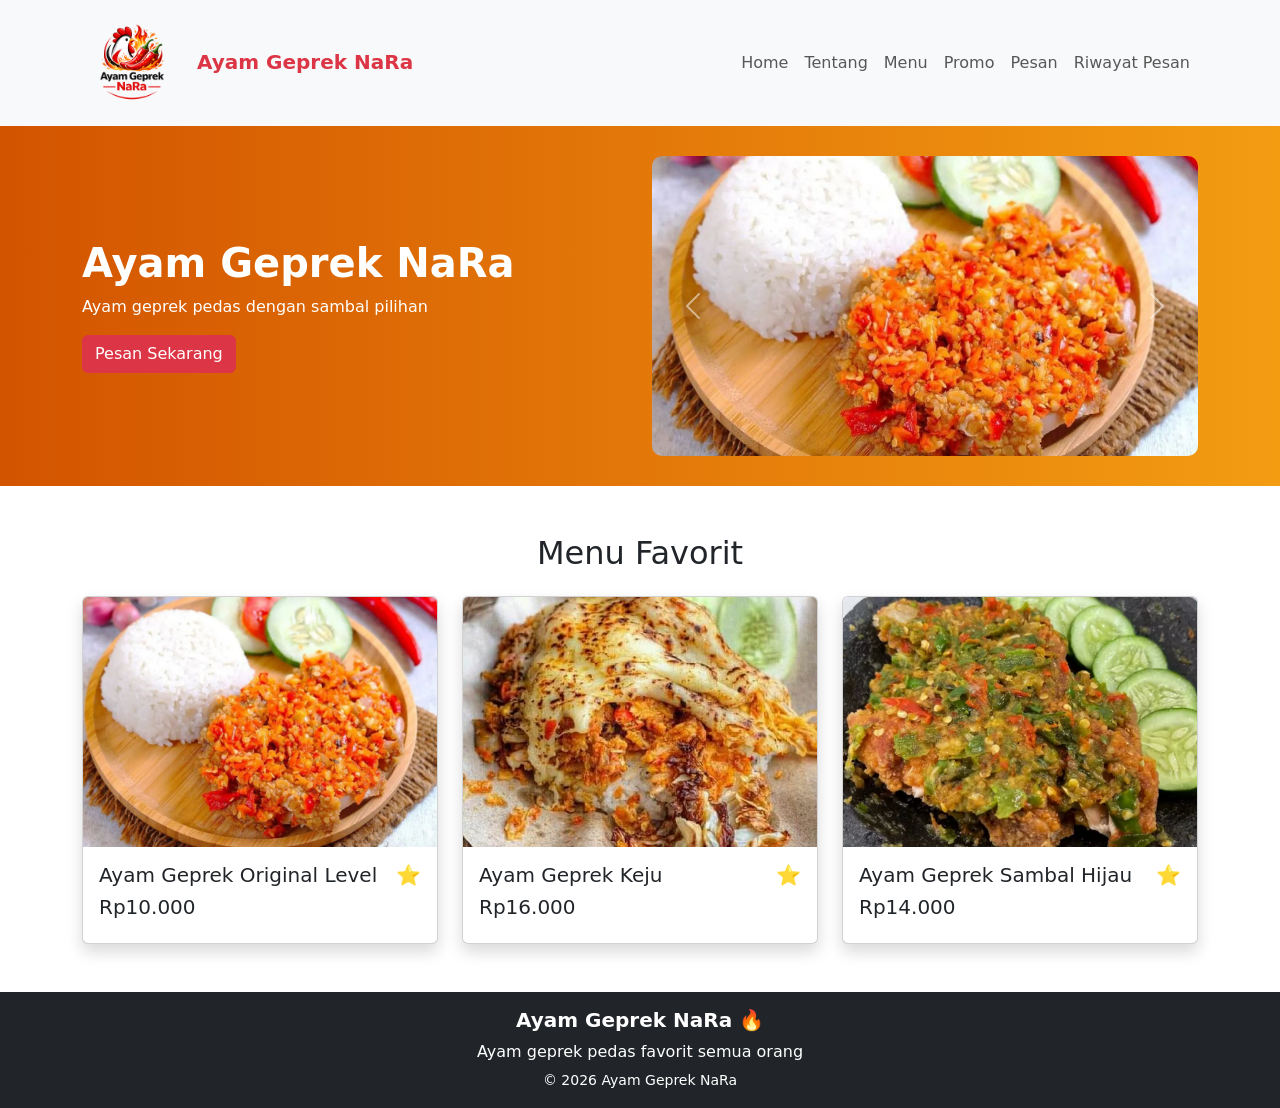
<file: Pemesanan-AyamGeprek-NaRa/index.html>
<!DOCTYPE html>
<html lang="id">

<head>
    <meta charset="UTF-8">
    <meta name="viewport" content="width=device-width, initial-scale=1.0">

    <title>Ayam Geprek NaRa</title>

    <!-- ================= BOOTSTRAP ================= -->
    <link href="https://cdn.jsdelivr.net/npm/bootstrap@5.3.0/dist/css/bootstrap.min.css" rel="stylesheet">

    <!-- ================= CSS ================= -->
    <link rel="stylesheet" href="style.css">

</head>

<body>


    <!-- ================= NAVBAR ================= -->
    <nav class="navbar navbar-expand-lg navbar-light bg-light">
        <div class="container">

            <a class="navbar-brand fw-bold text-danger">

                <img src="image/Logo.png" width="100" class="me-2">
                Ayam Geprek NaRa
            </a>


            <button class="navbar-toggler" data-bs-toggle="collapse" data-bs-target="#menu">
                <span class="navbar-toggler-icon"></span>
            </button>

            <div class="collapse navbar-collapse" id="menu">

                <ul class="navbar-nav ms-auto">

                    <li class="nav-item">
                        <a class="nav-link" href="index.html">Home</a>
                    </li>

                    <li class="nav-item">
                        <a class="nav-link" href="tentang.html">Tentang</a>
                    </li>

                    <li class="nav-item">
                        <a class="nav-link" href="menu.html">Menu</a>
                    </li>

                    <li class="nav-item">
                        <a class="nav-link" href="promo.html">Promo</a>
                    </li>

                    <li class="nav-item">
                        <a class="nav-link" href="pesan.html">Pesan</a>
                    </li>

                    <li class="nav-item">
                        <a class="nav-link" href="riwayatpesan.html">Riwayat Pesan</a>
                    </li>

                </ul>

            </div>

        </div>
    </nav>



    <!-- ================= HERO ================= -->
    <section class="hero">

        <div class="container">

            <div class="row align-items-center">


                <!-- ================= LEFT TEXT ================= -->
                <div class="col-md-6 text-white">

                    <h1 class="fw-bold">Ayam Geprek NaRa</h1>

                    <p>
                        Ayam geprek pedas dengan sambal pilihan
                    </p>

                    <a href="pesan.html" class="btn btn-danger">
                        Pesan Sekarang
                    </a>

                </div>



                <!-- ================= RIGHT SLIDER ================= -->
                <div class="col-md-6">

                    <div id="slider" class="carousel slide" data-bs-ride="carousel">

                        <div class="carousel-inner rounded">

                            <!-- SLIDE 1 -->
                            <div class="carousel-item active">
                                <img src="image/Geprek original.jpg" class="d-block w-100 hero-img">
                            </div>

                            <!-- SLIDE 2 -->
                            <div class="carousel-item">
                                <img src="image/Ayam Gepek Keju.jpeg" class="d-block w-100 hero-img">
                            </div>

                            <!-- SLIDE 3 -->
                            <div class="carousel-item">
                                <img src="image/Ayam geprek sambal hijau.png" class="d-block w-100 hero-img">
                            </div>

                            <!-- SLIDE 4 -->
                            <div class="carousel-item">
                                <img src="image/Ayam geprek sambal matah.webp" class="d-block w-100 hero-img">
                            </div>

                        </div>


                        <!-- ================= BUTTON PREV ================= -->
                        <button class="carousel-control-prev" type="button" data-bs-target="#slider"
                            data-bs-slide="prev">
                            <span class="carousel-control-prev-icon"></span>
                        </button>


                        <!-- ================= BUTTON NEXT ================= -->
                        <button class="carousel-control-next" type="button" data-bs-target="#slider"
                            data-bs-slide="next">
                            <span class="carousel-control-next-icon"></span>
                        </button>


                    </div>

                </div>

    </section>

    <!-- ================= MENU FAVORIT ================= -->
    <div class="container mt-5">

        <h2 class="text-center">Menu Favorit</h2>

        <div class="row mt-4">


            <!-- CARD 1 -->
            <div class="col-md-4">

                <div class="card shadow">

                    <img src="image/Geprek original.jpg" class="card-img-top">

                    <div class="card-body">
                        <h5 class="d-flex justify-content-between align-items-center">
                            <span>Ayam Geprek Original Level</span>
                            <span class="text-warning">⭐</span>
                        </h5>
                        <h5>Rp10.000</h5>
                    </div>

                </div>

            </div>



            <!-- CARD 2 -->
            <div class="col-md-4">

                <div class="card shadow">

                    <img src="image/Ayam Gepek Keju.jpeg" class="card-img-top">

                    <div class="card-body">
                        <h5 class="d-flex justify-content-between align-items-center">
                            <span>Ayam Geprek Keju</span>
                            <span class="text-warning">⭐</span>
                        </h5>
                        <h5>Rp16.000</h5>
                    </div>

                </div>

            </div>



            <!-- CARD 3 -->
            <div class="col-md-4">

                <div class="card shadow">

                    <img src="image/Ayam geprek sambal hijau.png" class="card-img-top">

                    <div class="card-body">
                        <h5 class="d-flex justify-content-between align-items-center">
                            <span>Ayam Geprek Sambal Hijau</span>
                            <span class="text-warning">⭐</span>
                        </h5>
                        <h5>Rp14.000</h5>
                    </div>

                </div>

            </div>


        </div>

    </div>



    <!--Footer-->
    <footer class="bg-dark text-white text-center p-3 mt-5">
        <h5 class="fw-bold">Ayam Geprek NaRa 🔥</h5>
        <p class="mb-1">Ayam geprek pedas favorit semua orang</p>
        <small>© 2026 Ayam Geprek NaRa</small>
    </footer>



    <!-- ================= SCRIPT ================= -->
    <script src="https://cdn.jsdelivr.net/npm/bootstrap@5.3.0/dist/js/bootstrap.bundle.min.js"></script>

</body>

</html>
</file>
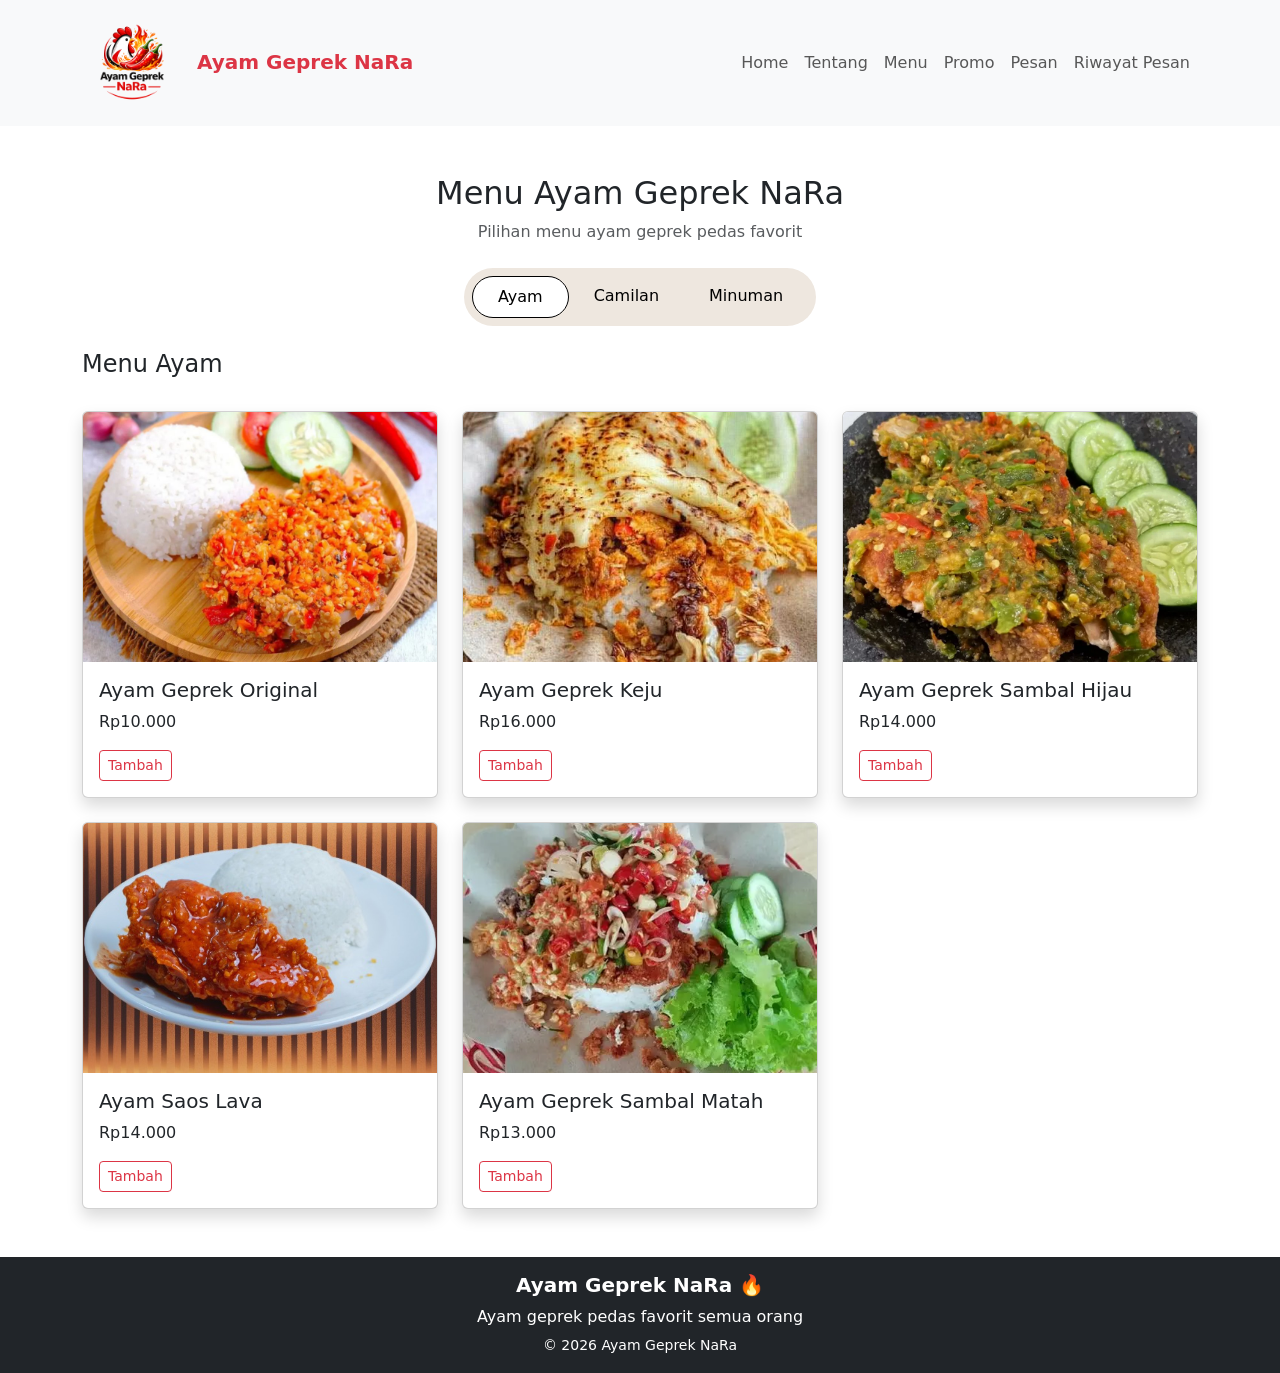
<file: Pemesanan-AyamGeprek-NaRa/menu.html>
<!DOCTYPE html>
<html lang="id">

<head>
    <meta charset="UTF-8">
    <meta name="viewport" content="width=device-width, initial-scale=1.0">

    <title>Menu - Ayam Geprek NaRa</title>

    <link href="https://cdn.jsdelivr.net/npm/bootstrap@5.3.0/dist/css/bootstrap.min.css" rel="stylesheet">
    <link rel="stylesheet" href="style.css">
    <link rel="stylesheet" href="https://cdn.jsdelivr.net/npm/bootstrap-icons@1.10.5/font/bootstrap-icons.css">

</head>

<body>

    <!-- ================= NAVBAR ================= -->
    <nav class="navbar navbar-expand-lg navbar-light bg-light">
        <div class="container">

            <a class="navbar-brand fw-bold text-danger">

                <img src="image/Logo.png" width="100" class="me-2">
                Ayam Geprek NaRa
            </a>


            <button class="navbar-toggler" data-bs-toggle="collapse" data-bs-target="#menu">
                <span class="navbar-toggler-icon"></span>
            </button>

            <div class="collapse navbar-collapse" id="menu">

                <ul class="navbar-nav ms-auto">

                    <li class="nav-item">
                        <a class="nav-link" href="index.html">Home</a>
                    </li>

                    <li class="nav-item">
                        <a class="nav-link" href="tentang.html">Tentang</a>
                    </li>

                    <li class="nav-item">
                        <a class="nav-link" href="menu.html">Menu</a>
                    </li>

                    <li class="nav-item">
                        <a class="nav-link" href="promo.html">Promo</a>
                    </li>

                    <li class="nav-item">
                        <a class="nav-link" href="pesan.html">Pesan</a>
                    </li>

                    <li class="nav-item">
                        <a class="nav-link" href="riwayatpesan.html">Riwayat Pesan</a>
                    </li>

                </ul>

            </div>

        </div>
    </nav>


    <!-- JUDUL -->
    <div class="container mt-5 text-center">

        <h2>Menu Ayam Geprek NaRa</h2>
        <p class="text-muted">Pilihan menu ayam geprek pedas favorit</p>

    </div>


    <!-- KATEGORI MENU -->
    <div class="container mt-4 text-center">

        <ul class="nav kategori-menu justify-content-center" role="tablist">

            <li class="nav-item">
                <a class="nav-link active" data-bs-toggle="tab" href="#ayam">
                    Ayam
                </a>
            </li>

            <li class="nav-item">
                <a class="nav-link" data-bs-toggle="tab" href="#camilan">
                    Camilan
                </a>
            </li>

            <li class="nav-item">
                <a class="nav-link" data-bs-toggle="tab" href="#minuman">
                    Minuman
                </a>
            </li>

        </ul>

    </div>


    <div class="tab-content mt-4">

        <!-- TAB AYAM -->
        <div class="tab-pane fade show active" id="ayam">

            <!-- MENU -->
            <div class="container">
                <div class="row g-4">
                    <h4>Menu Ayam</h4>


                    <!-- MENU 1 -->
                    <div class="col-md-4">
                        <div class="card shadow h-100">

                            <img src="image/Geprek original.jpg" class="card-img-top">

                            <div class="card-body">

                                <h5>Ayam Geprek Original</h5>
                                <p>Rp10.000</p>

                                <div class="qty-control">

                                    <button class="btn btn-outline-danger btn-sm"
                                        onclick="tambahQty(this,'Ayam Geprek Original',10000)">
                                        Tambah
                                    </button>

                                    <div class="qty-box d-none">

                                        <button onclick="kurangQty(this,'Ayam Geprek Original',10000)">-</button>

                                        <span class="qty">0</span>

                                        <button onclick="tambahQty(this,'Ayam Geprek Original',10000)">+</button>

                                    </div>

                                </div>

                            </div>
                        </div>
                    </div>



                    <!-- MENU 2 -->
                    <div class="col-md-4">
                        <div class="card shadow h-100">

                            <img src="image/Ayam Gepek Keju.jpeg" class="card-img-top">

                            <div class="card-body">

                                <h5>Ayam Geprek Keju</h5>
                                <p>Rp16.000</p>

                                <div class="qty-control">

                                    <button class="btn btn-outline-danger btn-sm"
                                        onclick="tambahQty(this,'Ayam Geprek Keju',16000)">
                                        Tambah
                                    </button>

                                    <div class="qty-box d-none">

                                        <button onclick="kurangQty(this,'Ayam Geprek Keju',16000)">-</button>

                                        <span class="qty">0</span>

                                        <button onclick="tambahQty(this,'Ayam Geprek Keju',16000)">+</button>

                                    </div>

                                </div>

                            </div>
                        </div>
                    </div>



                    <!-- MENU 3 -->
                    <div class="col-md-4">
                        <div class="card shadow h-100">

                            <img src="image/Ayam geprek sambal hijau.png" class="card-img-top">

                            <div class="card-body">

                                <h5>Ayam Geprek Sambal Hijau</h5>
                                <p>Rp14.000</p>

                                <div class="qty-control">

                                    <button class="btn btn-outline-danger btn-sm"
                                        onclick="tambahQty(this,'Ayam Geprek Sambal Hijau',14000)">
                                        Tambah
                                    </button>

                                    <div class="qty-box d-none">

                                        <button onclick="kurangQty(this,'Ayam Geprek Sambal Hijau',14000)">-</button>

                                        <span class="qty">0</span>

                                        <button onclick="tambahQty(this,'Ayam Geprek Sambal Hijau',14000)">+</button>

                                    </div>

                                </div>

                            </div>
                        </div>
                    </div>

                    <!-- MENU 4 -->
                    <div class="col-md-4">
                        <div class="card shadow h-100">

                            <img src="image/Ayam saos lava.png" class="card-img-top">

                            <div class="card-body">

                                <h5>Ayam Saos Lava</h5>
                                <p>Rp14.000</p>

                                <div class="qty-control">

                                    <button class="btn btn-outline-danger btn-sm"
                                        onclick="tambahQty(this,'Ayam Saos Lava',14000)">
                                        Tambah
                                    </button>

                                    <div class="qty-box d-none">

                                        <button onclick="kurangQty(this,'Ayam Saos Lava',14000)">-</button>

                                        <span class="qty">0</span>

                                        <button onclick="tambahQty(this,'Ayam Saos Lava',14000)">+</button>

                                    </div>

                                </div>

                            </div>
                        </div>
                    </div>

                    <!-- MENU 5 -->
                    <div class="col-md-4">
                        <div class="card shadow h-100">

                            <img src="image/Ayam geprek sambal matah.webp" class="card-img-top">

                            <div class="card-body">

                                <h5>Ayam Geprek Sambal Matah</h5>
                                <p>Rp13.000</p>

                                <div class="qty-control">

                                    <button class="btn btn-outline-danger btn-sm"
                                        onclick="tambahQty(this,'Ayam Geprek Sambal Matah',13000)">
                                        Tambah
                                    </button>

                                    <div class="qty-box d-none">

                                        <button onclick="kurangQty(this,'Ayam Geprek Sambal Matah',13000)">-</button>

                                        <span class="qty">0</span>

                                        <button onclick="tambahQty(this,'Ayam Geprek Sambal Matah',13000)">+</button>

                                    </div>

                                </div>

                            </div>
                        </div>
                    </div>


                </div>
            </div>
        </div>


        <!-- CAMILAN -->
        <div class="tab-pane fade" id="camilan">

            <div class="container">
                <div class="row g-4">

                    <h4>Menu Camilan</h4>

                    <!-- CAMILAN 1 -->
                    <div class="col-md-4">
                        <div class="card shadow h-100">

                            <img src="image/Kentang Goreng.jpg" class="card-img-top">

                            <div class="card-body">

                                <h5>Kentang Goreng</h5>
                                <p>Rp8.000</p>

                                <div class="qty-control">

                                    <button class="btn btn-outline-danger btn-sm"
                                        onclick="tambahQty(this,'Kentang Goreng',8000)">
                                        Tambah
                                    </button>

                                    <div class="qty-box d-none">

                                        <button onclick="kurangQty(this,'Kentang Goreng',8000)">-</button>

                                        <span class="qty">0</span>

                                        <button onclick="tambahQty(this,'Kentang Goreng',8000)">+</button>

                                    </div>

                                </div>

                            </div>
                        </div>
                    </div>


                    <!-- CAMILAN 2 -->
                    <div class="col-md-4">
                        <div class="card shadow h-100">

                            <img src="image/Nugget.jpg" class="card-img-top">

                            <div class="card-body">

                                <h5>Nugget</h5>
                                <p>Rp7.000</p>

                                <div class="qty-control">

                                    <button class="btn btn-outline-danger btn-sm"
                                        onclick="tambahQty(this,'Nugget',7000)">
                                        Tambah
                                    </button>

                                    <div class="qty-box d-none">

                                        <button onclick="kurangQty(this,'Nugget',7000)">-</button>

                                        <span class="qty">0</span>

                                        <button onclick="tambahQty(this,'Nugget',7000)">+</button>

                                    </div>

                                </div>

                            </div>
                        </div>
                    </div>

                    <!-- CAMILAN 3 -->
                    <div class="col-md-4">
                        <div class="card shadow h-100">

                            <img src="image/Tahu Krispi.webp" class="card-img-top">

                            <div class="card-body">

                                <h5>Tahu Krispi</h5>
                                <p>Rp7.000</p>

                                <div class="qty-control">

                                    <button class="btn btn-outline-danger btn-sm"
                                        onclick="tambahQty(this,'Tahu Krispi',7000)">
                                        Tambah
                                    </button>

                                    <div class="qty-box d-none">

                                        <button onclick="kurangQty(this,'Tahu Krispi',7000)">-</button>

                                        <span class="qty">0</span>

                                        <button onclick="tambahQty(this,'Tahu Krispi',7000)">+</button>

                                    </div>

                                </div>

                            </div>
                        </div>
                    </div>

                    <!-- CAMILAN 4 -->
                    <div class="col-md-4">
                        <div class="card shadow h-100">

                            <img src="image/Jamur Krispi.jfif" class="card-img-top">

                            <div class="card-body">

                                <h5>Jamur Krispi</h5>
                                <p>Rp7.000</p>

                                <div class="qty-control">

                                    <button class="btn btn-outline-danger btn-sm"
                                        onclick="tambahQty(this,'Jamur Krispi',7000)">
                                        Tambah
                                    </button>

                                    <div class="qty-box d-none">

                                        <button onclick="kurangQty(this,'Jamur Krispi',7000)">-</button>

                                        <span class="qty">0</span>

                                        <button onclick="tambahQty(this,'Jamur Krispi',7000)">+</button>

                                    </div>

                                </div>

                            </div>
                        </div>
                    </div>

                </div>
            </div>

        </div>

        <!-- MINUMAN -->
        <div class="tab-pane fade" id="minuman">

            <div class="container">
                <div class="row g-4">

                    <h4>Menu Minuman</h4>

                    <!-- MINUMAN 1 -->
                    <div class="col-md-4">
                        <div class="card shadow h-100">

                            <img src="image/Es Teh.webp" class="card-img-top">

                            <div class="card-body">

                                <h5>Es Teh</h5>
                                <p>Rp4.000</p>

                                <div class="qty-control">

                                    <button class="btn btn-outline-danger btn-sm"
                                        onclick="tambahQty(this,'Es Teh',4000)">
                                        Tambah
                                    </button>

                                    <div class="qty-box d-none">

                                        <button onclick="kurangQty(this,'Es Teh',4000)">-</button>

                                        <span class="qty">0</span>

                                        <button onclick="tambahQty(this,'Es Teh',4000)">+</button>

                                    </div>

                                </div>

                            </div>
                        </div>
                    </div>


                    <!-- MINUMAN 2 -->
                    <div class="col-md-4">
                        <div class="card shadow h-100">

                            <img src="image/Es Jeruk.png" class="card-img-top">

                            <div class="card-body">

                                <h5>Es Jeruk</h5>
                                <p>Rp5.000</p>

                                <div class="qty-control">

                                    <button class="btn btn-outline-danger btn-sm"
                                        onclick="tambahQty(this,'Es Jeruk',5000)">
                                        Tambah
                                    </button>

                                    <div class="qty-box d-none">

                                        <button onclick="kurangQty(this,'Es Jeruk',5000)">-</button>

                                        <span class="qty">0</span>

                                        <button onclick="tambahQty(this,'Es Jeruk',5000)">+</button>

                                    </div>

                                </div>

                            </div>
                        </div>
                    </div>


                    <!-- MINUMAN 3 -->
                    <div class="col-md-4">
                        <div class="card shadow h-100">

                            <img src="image/Teh Tarik.webp" class="card-img-top">

                            <div class="card-body">

                                <h5>Teh Tarik</h5>
                                <p>Rp6.000</p>

                                <div class="qty-control">

                                    <button class="btn btn-outline-danger btn-sm"
                                        onclick="tambahQty(this,'Teh Tarik',6000)">
                                        Tambah
                                    </button>

                                    <div class="qty-box d-none">

                                        <button onclick="kurangQty(this,'Teh Tarik',6000)">-</button>

                                        <span class="qty">0</span>

                                        <button onclick="tambahQty(this,'Teh Tarik',6000)">+</button>

                                    </div>

                                </div>

                            </div>
                        </div>
                    </div>


                </div>
            </div>

        </div>



        <!-- FLOATING CART -->
        <div id="floatingCart" class="floating-cart d-none">

            <div>
                <span id="jumlahItem">0 item</span><br>
                <small>Keranjang Pesanan</small>
            </div>

            <div class="d-flex gap-2">

                <strong>
                    Rp <span id="totalHarga">0</span>
                </strong>

                <button class="btn btn-light btn-sm" onclick="window.location.href='pesan.html'">
                    Pesan
                </button>

            </div>

        </div>



        <!-- JAVASCRIPT -->
        <script>

            let jumlah = 0
            let total = 0

            let cart = JSON.parse(localStorage.getItem("cart")) || {}

            document.addEventListener("DOMContentLoaded", function () {

                document.addEventListener("DOMContentLoaded", function () {

                    restoreQty()
                    updateCart()

                })

                restoreQty()

                updateCart()

            })


            function tambahQty(btn, nama, harga) {

                let cart = JSON.parse(localStorage.getItem("cart")) || {}

                let parent = btn.closest(".qty-control")
                let box = parent.querySelector(".qty-box")

                if (box.classList.contains("d-none")) {
                    box.classList.remove("d-none")
                    btn.classList.add("d-none")
                }

                let qty = box.querySelector(".qty")
                qty.innerText = parseInt(qty.innerText) + 1 || 1

                if (!cart[nama]) {
                    cart[nama] = {
                        qty: 1,
                        harga: harga
                    }
                } else {
                    cart[nama].qty++
                }

                localStorage.setItem("cart", JSON.stringify(cart))

                updateCart()

            }

            function kurangQty(btn, nama, harga) {

                let cart = JSON.parse(localStorage.getItem("cart")) || {}

                let box = btn.closest(".qty-box")
                let qty = box.querySelector(".qty")

                let jumlahQty = parseInt(qty.innerText)

                if (jumlahQty <= 1) {

                    qty.innerText = 0

                    box.classList.add("d-none")
                    box.parentElement.querySelector("button").classList.remove("d-none")

                    delete cart[nama]

                } else {

                    qty.innerText = jumlahQty - 1
                    cart[nama].qty--

                }

                localStorage.setItem("cart", JSON.stringify(cart))

                updateCart()

            }

            function simpanData() {

                localStorage.setItem("jumlah", jumlah)
                localStorage.setItem("total", total)
                localStorage.setItem("cart", JSON.stringify(cart))

                updateCart()

            }


            function restoreQty() {

                cart = JSON.parse(localStorage.getItem("cart")) || {}

                document.querySelectorAll(".qty-control").forEach(control => {

                    let nama = control.querySelector("button").getAttribute("onclick")
                    nama = nama.split("'")[1]

                    if (cart[nama]) {

                        let box = control.querySelector(".qty-box")
                        let btn = control.querySelector(".btn")

                        box.classList.remove("d-none")
                        btn.classList.add("d-none")

                        box.querySelector(".qty").innerText = cart[nama].qty

                    }

                })

            }
            function updateCart() {

                let cart = JSON.parse(localStorage.getItem("cart")) || {}

                let jumlah = 0
                let total = 0

                for (let item in cart) {
                    jumlah += cart[item].qty
                    total += cart[item].qty * cart[item].harga
                }

                document.getElementById("jumlahItem").innerText = jumlah + " item"
                document.getElementById("totalHarga").innerText = total

                if (jumlah > 0) {
                    document.getElementById("floatingCart").classList.remove("d-none")
                } else {
                    document.getElementById("floatingCart").classList.add("d-none")
                }

            }

        </script>


        <!--Footer-->
        <footer class="bg-dark text-white text-center p-3 mt-5">
            <h5 class="fw-bold">Ayam Geprek NaRa 🔥</h5>
            <p class="mb-1">Ayam geprek pedas favorit semua orang</p>
            <small>© 2026 Ayam Geprek NaRa</small>
        </footer>

        <script src="https://cdn.jsdelivr.net/npm/bootstrap@5.3.0/dist/js/bootstrap.bundle.min.js"></script>

</body>

</html>
</file>
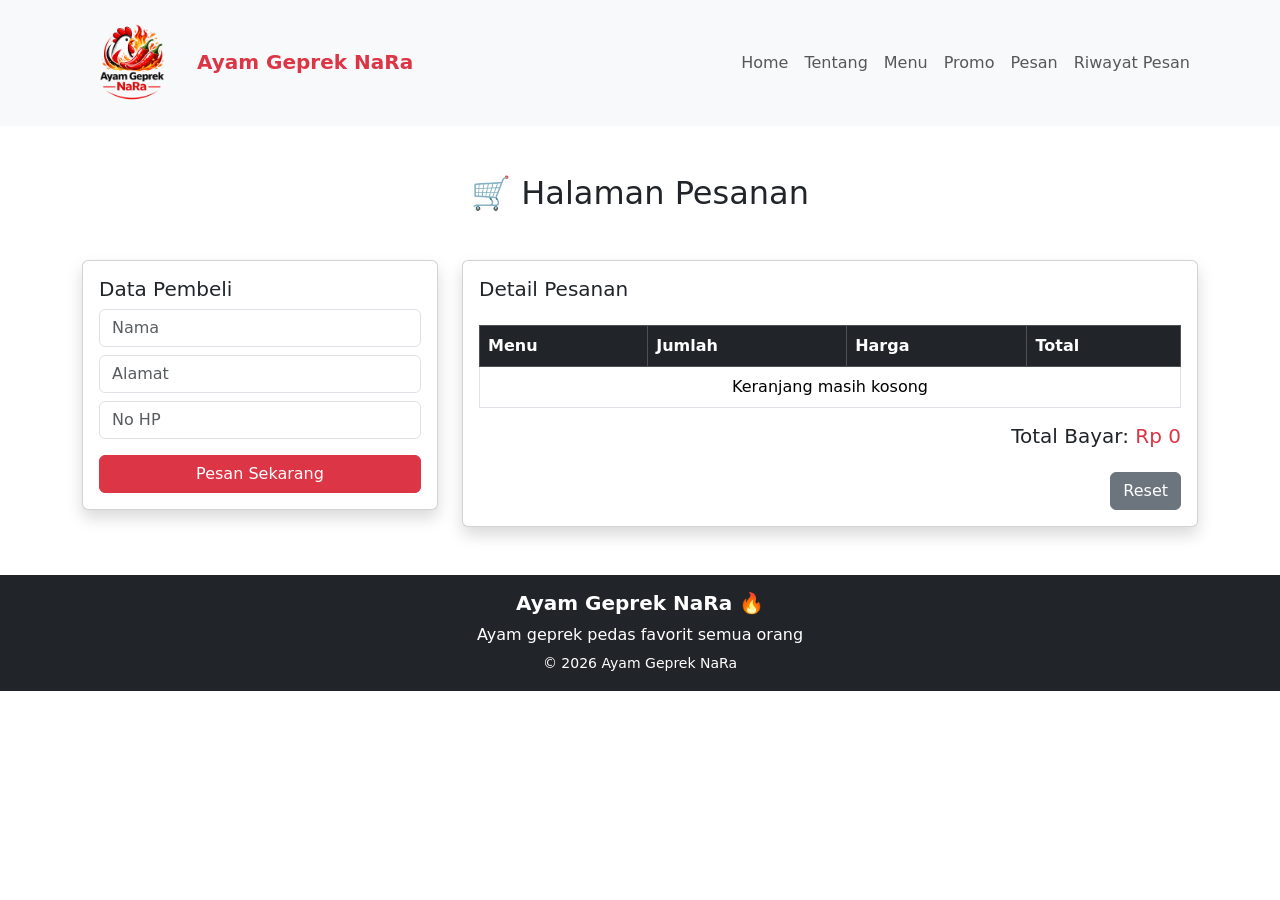
<file: Pemesanan-AyamGeprek-NaRa/pesan.html>
<!DOCTYPE html>
<html lang="id">

<head>
    <meta charset="UTF-8">
    <meta name="viewport" content="width=device-width, initial-scale=1.0">
    <title>Pesanan - Ayam Geprek NaRa</title>

    <link rel="stylesheet" href="style.css">

    <link href="https://cdn.jsdelivr.net/npm/bootstrap@5.3.0/dist/css/bootstrap.min.css" rel="stylesheet">

</head>

<body>

  <!-- ================= NAVBAR ================= -->
    <nav class="navbar navbar-expand-lg navbar-light bg-light">
        <div class="container">

            <a class="navbar-brand fw-bold text-danger">

                <img src="image/Logo.png" width="100" class="me-2">
                Ayam Geprek NaRa
            </a>


            <button class="navbar-toggler" data-bs-toggle="collapse" data-bs-target="#menu">
                <span class="navbar-toggler-icon"></span>
            </button>

            <div class="collapse navbar-collapse" id="menu">

                <ul class="navbar-nav ms-auto">

                    <li class="nav-item">
                        <a class="nav-link" href="index.html">Home</a>
                    </li>

                    <li class="nav-item">
                        <a class="nav-link" href="tentang.html">Tentang</a>
                    </li>

                    <li class="nav-item">
                        <a class="nav-link" href="menu.html">Menu</a>
                    </li>

                    <li class="nav-item">
                        <a class="nav-link" href="promo.html">Promo</a>
                    </li>

                    <li class="nav-item">
                        <a class="nav-link" href="pesan.html">Pesan</a>
                    </li>

                    <li class="nav-item">
                        <a class="nav-link" href="riwayatpesan.html">Riwayat Pesan</a>
                    </li>

                </ul>

            </div>

        </div>
    </nav>

    <div class="container mt-5">

        <h2 class="text-center mb-5">🛒 Halaman Pesanan</h2>

        <div class="row">

            <!-- FORM -->
            <div class="col-md-4">
                <div class="card shadow p-3">

                    <h5>Data Pembeli</h5>

                    <input type="text" id="nama" class="form-control mb-2" placeholder="Nama">
                    <input type="text" id="alamat" class="form-control mb-2" placeholder="Alamat">
                    <input type="text" id="hp" class="form-control mb-2" placeholder="No HP">

                    <button class="btn btn-danger mt-2 w-100" onclick="pesan()">
                        Pesan Sekarang
                    </button>

                </div>
            </div>

            <!-- TABEL -->
            <div class="col-md-8">
                <div class="card shadow p-3">

                    <h5>Detail Pesanan</h5>

                    <table class="table table-bordered mt-3">
                        <thead class="table-dark">
                            <tr>
                                <th>Menu</th>
                                <th>Jumlah</th>
                                <th>Harga</th>
                                <th>Total</th>
                            </tr>
                        </thead>
                        <tbody id="tabelPesanan"></tbody>
                    </table>

                    <h5 class="text-end">
                        Total Bayar: <span class="text-danger">Rp <span id="totalBayar">0</span></span>
                    </h5>

                    <div class="text-end mt-3">
                        <button class="btn btn-secondary" onclick="resetCart()">Reset</button>
                    </div>

                </div>
            </div>

        </div>

    </div>

    <!-- JAVASCRIPT -->
    <script>

        function tampilPesanan() {
            let cart = JSON.parse(localStorage.getItem("cart")) || {};
            let tabel = document.getElementById("tabelPesanan");
            let total = 0;

            tabel.innerHTML = "";

            if (Object.keys(cart).length === 0) {
                tabel.innerHTML = "<tr><td colspan='4' class='text-center'>Keranjang masih kosong</td></tr>";
            } else {
                for (let item in cart) {
                    let qty = cart[item].qty;
                    let harga = cart[item].harga;
                    let subtotal = qty * harga;
                    total += subtotal;

                    tabel.innerHTML += `
                <tr>
                    <td>${item}</td>
                    <td>${qty}</td>
                    <td>Rp ${harga.toLocaleString()}</td>
                    <td>Rp ${subtotal.toLocaleString()}</td>
                </tr>
            `;
                }
            }

            document.getElementById("totalBayar").innerText = total.toLocaleString();
        }

        document.addEventListener("DOMContentLoaded", tampilPesanan);

        function pesan() {
            let nama = document.getElementById("nama").value;
            let alamat = document.getElementById("alamat").value;
            let hp = document.getElementById("hp").value;

            if (!nama || !alamat || !hp) {
                alert("Harap isi data lengkap!");
                return;
            }

            let cart = JSON.parse(localStorage.getItem("cart"));

            if (!cart || Object.keys(cart).length === 0) {
                alert("Keranjang kosong! Silakan pilih menu dulu di halaman Menu.");
                return;
            }

            let riwayat = JSON.parse(localStorage.getItem("riwayat")) || [];

            let pesananBaru = {
                nama: nama,
                alamat: alamat,
                hp: hp,
                items: cart,
                tanggal: new Date().toLocaleString("id-ID"),
                status: "Diproses"
            };

            riwayat.push(pesananBaru);
            localStorage.setItem("riwayat", JSON.stringify(riwayat));

            alert("Pesanan berhasil disimpan ke riwayat! 🎉");

            localStorage.removeItem("cart");
            window.location.href = "riwayatpesan.html";
        }

    </script>

    <!--Footer-->
    <footer class="bg-dark text-white text-center p-3 mt-5">
        <h5 class="fw-bold">Ayam Geprek NaRa 🔥</h5>
        <p class="mb-1">Ayam geprek pedas favorit semua orang</p>
        <small>© 2026 Ayam Geprek NaRa</small>
    </footer>

    <script src="https://cdn.jsdelivr.net/npm/bootstrap@5.3.0/dist/js/bootstrap.bundle.min.js"></script>

</body>

</html>
</file>
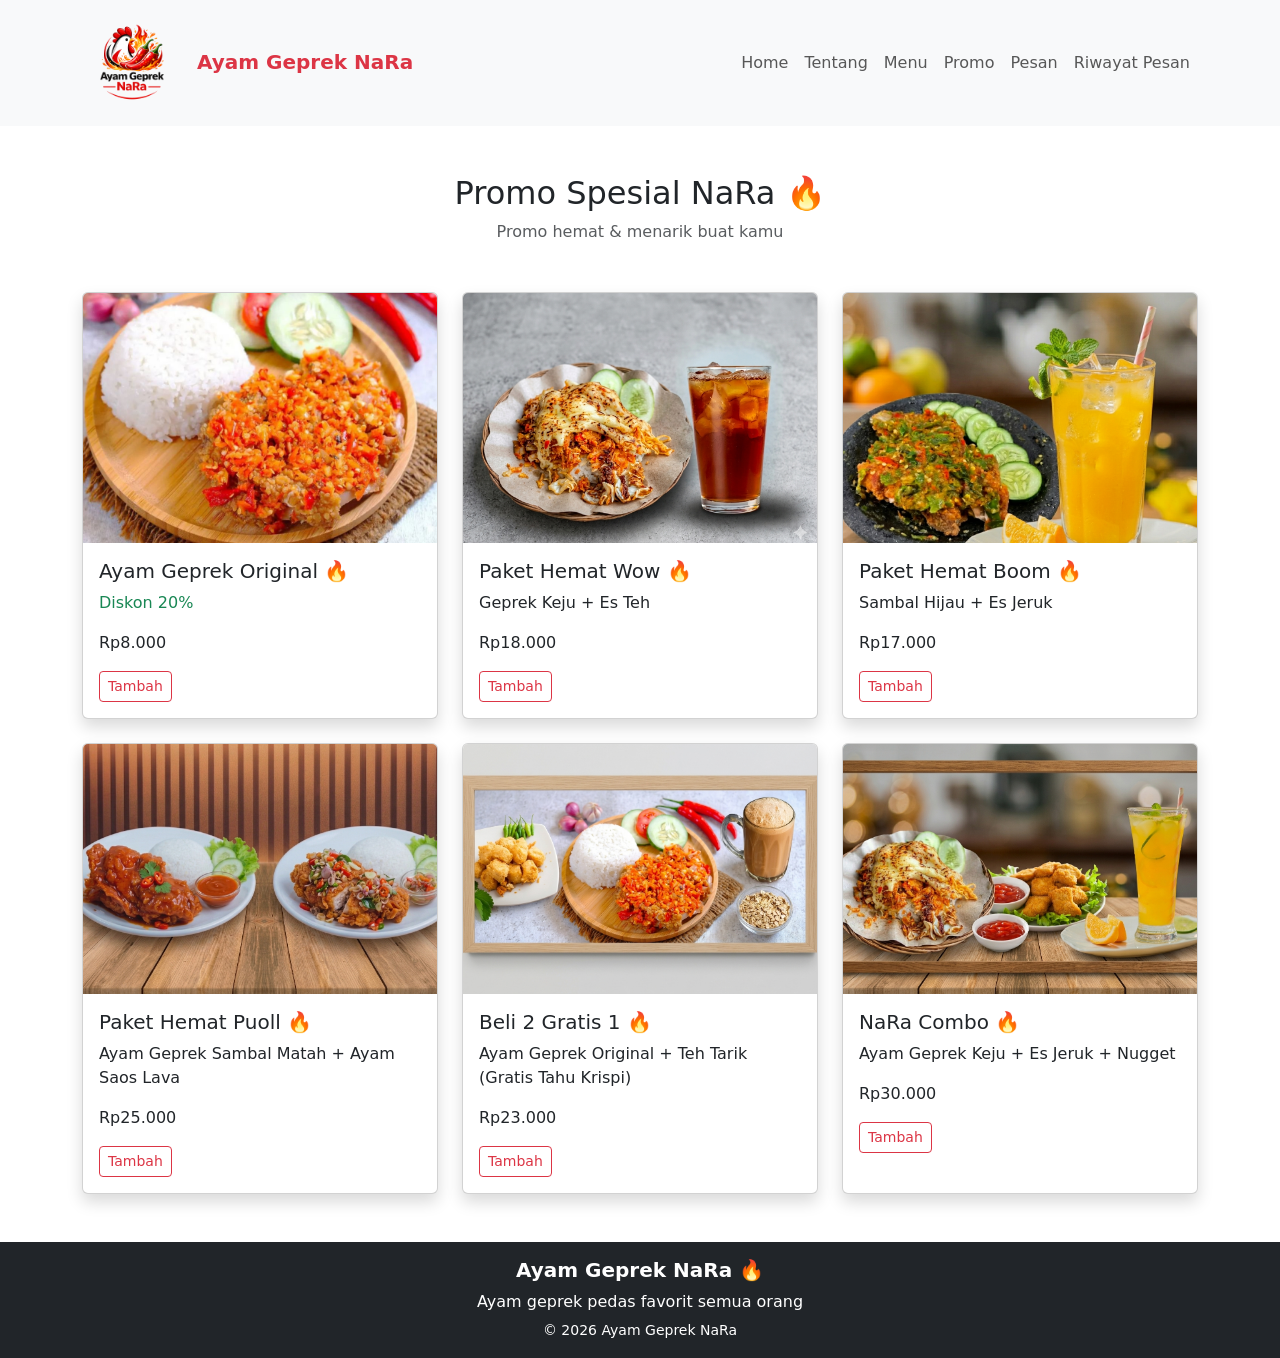
<file: Pemesanan-AyamGeprek-NaRa/promo.html>
<!DOCTYPE html>
<html lang="id">

<head>
    <meta charset="UTF-8">
    <meta name="viewport" content="width=device-width, initial-scale=1.0">

    <title>Promo - Ayam Geprek NaRa</title>

    <!-- BOOTSTRAP -->
    <link href="https://cdn.jsdelivr.net/npm/bootstrap@5.3.0/dist/css/bootstrap.min.css" rel="stylesheet">

    <!-- CSS GLOBAL -->
    <link rel="stylesheet" href="style.css">

</head>

<body>

  <!-- ================= NAVBAR ================= -->
    <nav class="navbar navbar-expand-lg navbar-light bg-light">
        <div class="container">

            <a class="navbar-brand fw-bold text-danger">

                <img src="image/Logo.png" width="100" class="me-2">
                Ayam Geprek NaRa
            </a>


            <button class="navbar-toggler" data-bs-toggle="collapse" data-bs-target="#menu">
                <span class="navbar-toggler-icon"></span>
            </button>

            <div class="collapse navbar-collapse" id="menu">

                <ul class="navbar-nav ms-auto">

                    <li class="nav-item">
                        <a class="nav-link" href="index.html">Home</a>
                    </li>

                    <li class="nav-item">
                        <a class="nav-link" href="tentang.html">Tentang</a>
                    </li>

                    <li class="nav-item">
                        <a class="nav-link" href="menu.html">Menu</a>
                    </li>

                    <li class="nav-item">
                        <a class="nav-link" href="promo.html">Promo</a>
                    </li>

                    <li class="nav-item">
                        <a class="nav-link" href="pesan.html">Pesan</a>
                    </li>

                    <li class="nav-item">
                        <a class="nav-link" href="riwayatpesan.html">Riwayat Pesan</a>
                    </li>

                </ul>

            </div>

        </div>
    </nav>

    <!-- ================= JUDUL ================= -->
    <div class="container mt-5 text-center">

        <h2>Promo Spesial NaRa 🔥</h2>
        <p class="text-muted">Promo hemat & menarik buat kamu</p>

    </div>

    <!-- ================= PROMO LIST ================= -->
    <div class="container mt-5">
        <div class="row g-4">

            <!-- PROMO 1 -->
            <div class="col-md-4">
                <div class="card shadow h-100">
                    <img src="image/Geprek original.jpg" class="card-img-top">
                    <div class="card-body">
                        <h5>Ayam Geprek Original 🔥</h5>
                        <p class="text-success">Diskon 20%</p>
                        <p>Rp8.000</p>

                        <div class="qty-control">

                            <button class="btn btn-outline-danger btn-sm"
                                onclick="tambahQty(this,'Ayam Geprek Original',8000)">
                                Tambah
                            </button>

                            <div class="qty-box d-none">

                                <button onclick="kurangQty(this,'Ayam Geprek Original',8000)">-</button>

                                <span class="qty">0</span>

                                <button onclick="tambahQty(this,'Ayam Geprek Original',8000)">+</button>

                            </div>

                        </div>

                    </div>
                </div>
            </div>

            <!-- PROMO 2 -->
            <div class="col-md-4">
                <div class="card shadow h-100">
                    <img src="image/Geprek Keju + Est teh.png" class="card-img-top">
                    <div class="card-body">
                        <h5>Paket Hemat Wow 🔥</h5>
                        <p>Geprek Keju + Es Teh</p>
                        <p>Rp18.000</p>

                        <div class="qty-control">

                            <button class="btn btn-outline-danger btn-sm"
                                onclick="tambahQty(this,'Geprek Keju + Es Teh',18000)">
                                Tambah
                            </button>

                            <div class="qty-box d-none">

                                <button onclick="kurangQty(this,'Geprek Keju + Es Teh',18000)">-</button>

                                <span class="qty">0</span>

                                <button onclick="tambahQty(this,'Geprek Keju + Es Teh',18000)">+</button>

                            </div>

                        </div>

                    </div>
                </div>
            </div>

            <!-- PROMO 3 -->
            <div class="col-md-4">
                <div class="card shadow h-100">
                    <img src="image/Ayam geprek sambal hijau + Es Jeruk.png" class="card-img-top">
                    <div class="card-body">
                        <h5>Paket Hemat Boom 🔥</h5>
                        <p>Sambal Hijau + Es Jeruk</p>
                        <p>Rp17.000</p>

                        <div class="qty-control">

                            <button class="btn btn-outline-danger btn-sm"
                                onclick="tambahQty(this,'Sambal Hijau + Es Jeruk',17000)">
                                Tambah
                            </button>

                            <div class="qty-box d-none">

                                <button onclick="kurangQty(this,'Sambal Hijau + Es Jeruk',17000)">-</button>

                                <span class="qty">0</span>

                                <button onclick="tambahQty(this,'Sambal Hijau + Es Jeruk',17000)">+</button>

                            </div>

                        </div>

                    </div>
                </div>

            </div>

            <!--PROMO 4 -->
            <div class="col-md-4">
                <div class="card shadow h-100">
                    <img src="image/Ayam Saos Lava + Ayam Geprek Sambal Matah.png" class="card-img-top">
                    <div class="card-body">
                        <h5>Paket Hemat Puoll 🔥</h5>
                        <p>Ayam Geprek Sambal Matah + Ayam Saos Lava</p>
                        <p>Rp25.000</p>

                        <div class="qty-control">

                            <button class="btn btn-outline-danger btn-sm"
                                onclick="tambahQty(this,'Ayam Geprek Sambal Matah + Ayam Saos Lava',25000)">
                                Tambah
                            </button>

                            <div class="qty-box d-none">

                                <button
                                    onclick="kurangQty(this,'Ayam Geprek Sambal Matah + Ayam Saos Lava',25000)">-</button>

                                <span class="qty">0</span>

                                <button
                                    onclick="tambahQty(this,'Ayam Geprek Sambal Matah + Ayam Saos Lava',25000)">+</button>

                            </div>

                        </div>

                    </div>
                </div>
            </div>

            <!-- PROMO 5 -->
            <div class="col-md-4">
                <div class="card shadow h-100">
                    <img src="image/Ayam Geprek + Teh Tarik + Tahu Krispi.png" class="card-img-top">
                    <div class="card-body">
                        <h5>Beli 2 Gratis 1 🔥</h5>
                        <p>Ayam Geprek Original + Teh Tarik (Gratis Tahu Krispi)</p>
                        <p>Rp23.000</p>

                        <div class="qty-control">

                            <button class="btn btn-outline-danger btn-sm"
                                onclick="tambahQty(this,'Ayam Geprek Original + Teh Tarik  (Gratis Tahu Krispi)',23000)">
                                Tambah
                            </button>

                            <div class="qty-box d-none">

                                <button
                                    onclick="kurangQty(this,'Ayam Geprek Original + Teh Tarik (Gratis Tahu Krispi)',23000)">-</button>

                                <span class="qty">0</span>

                                <button
                                    onclick="tambahQty(this,'Ayam Geprek Original + Teh Tarik  (Gratis Tahu Krispi)',23000)">+</button>

                            </div>

                        </div>

                    </div>
                </div>
            </div>

            <!-- PROMO 5 -->
            <div class="col-md-4">
                <div class="card shadow h-100">
                    <img src="image/AYAM Geprek Keju + Es Jeruk + Nugget.png" class="card-img-top">
                    <div class="card-body">
                        <h5>NaRa Combo 🔥</h5>
                        <p>Ayam Geprek Keju + Es Jeruk + Nugget</p>
                        <p>Rp30.000</p>

                        <div class="qty-control">

                            <button class="btn btn-outline-danger btn-sm"
                                onclick="tambahQty(this,'Ayam Geprek Keju + Es Jeruk + Nugget',30000)">
                                Tambah
                            </button>

                            <div class="qty-box d-none">

                                <button
                                    onclick="kurangQty(this,'Ayam Geprek Keju + Es Jeruk + Nugget',30000)">-</button>

                                <span class="qty">0</span>

                                <button
                                    onclick="tambahQty(this,'Ayam Geprek Keju + Es Jeruk + Nugget',30000)">+</button>

                            </div>

                        </div>

                    </div>
                </div>
            </div>
        </div>

    </div>

    <!-- ================= FLOATING CART ================= -->
    <div id="floatingCart" class="floating-cart d-none">

        <div>
            <span id="jumlahItem">0 item</span><br>
            <small>Keranjang Pesanan</small>
        </div>

        <div class="d-flex gap-2">

            <strong>
                Rp <span id="totalHarga">0</span>
            </strong>

            <button class="btn btn-light btn-sm" onclick="window.location.href='pesan.html'">
                Pesan
            </button>

        </div>

    </div>

    <!-- ================= FOOTER ================= -->
    <footer class="bg-dark text-white text-center p-3 mt-5">
        <h5 class="fw-bold">Ayam Geprek NaRa 🔥</h5>
        <p class="mb-1">Ayam geprek pedas favorit semua orang</p>
        <small>© 2026 Ayam Geprek NaRa</small>
    </footer>

    <!-- JAVASCRIPT -->
    <script>

        let jumlah = 0
        let total = 0

        let cart = JSON.parse(localStorage.getItem("cart")) || {}

        document.addEventListener("DOMContentLoaded", function () {

            document.addEventListener("DOMContentLoaded", function () {

                restoreQty()
                updateCart()

            })

            restoreQty()

            updateCart()

        })

        function tambahQty(btn, nama, harga) {

            let cart = JSON.parse(localStorage.getItem("cart")) || {}

            let parent = btn.closest(".qty-control")
            let box = parent.querySelector(".qty-box")

            if (box.classList.contains("d-none")) {
                box.classList.remove("d-none")
                btn.classList.add("d-none")
            }

            let qty = box.querySelector(".qty")
            qty.innerText = parseInt(qty.innerText) + 1 || 1

            if (!cart[nama]) {
                cart[nama] = {
                    qty: 1,
                    harga: harga
                }
            } else {
                cart[nama].qty++
            }

            localStorage.setItem("cart", JSON.stringify(cart))

            updateCart()

        }

        function kurangQty(btn, nama, harga) {

            let cart = JSON.parse(localStorage.getItem("cart")) || {}

            let box = btn.closest(".qty-box")
            let qty = box.querySelector(".qty")

            let jumlahQty = parseInt(qty.innerText)

            if (jumlahQty <= 1) {

                qty.innerText = 0

                box.classList.add("d-none")
                box.parentElement.querySelector("button").classList.remove("d-none")

                delete cart[nama]

            } else {

                qty.innerText = jumlahQty - 1
                cart[nama].qty--

            }

            localStorage.setItem("cart", JSON.stringify(cart))

            updateCart()

        }

        function simpanData() {

            localStorage.setItem("jumlah", jumlah)
            localStorage.setItem("total", total)
            localStorage.setItem("cart", JSON.stringify(cart))

            updateCart()

        }

        function restoreQty() {

            cart = JSON.parse(localStorage.getItem("cart")) || {}

            document.querySelectorAll(".qty-control").forEach(control => {

                let nama = control.querySelector("button").getAttribute("onclick")
                nama = nama.split("'")[1]

                if (cart[nama]) {

                    let box = control.querySelector(".qty-box")
                    let btn = control.querySelector(".btn")

                    box.classList.remove("d-none")
                    btn.classList.add("d-none")

                    box.querySelector(".qty").innerText = cart[nama].qty

                }

            })

        }
        function updateCart() {

            let cart = JSON.parse(localStorage.getItem("cart")) || {}

            let jumlah = 0
            let total = 0

            for (let item in cart) {
                jumlah += cart[item].qty
                total += cart[item].qty * cart[item].harga
            }

            document.getElementById("jumlahItem").innerText = jumlah + " item"
            document.getElementById("totalHarga").innerText = total

            if (jumlah > 0) {
                document.getElementById("floatingCart").classList.remove("d-none")
            } else {
                document.getElementById("floatingCart").classList.add("d-none")
            }

        }

    </script>

    <script src="https://cdn.jsdelivr.net/npm/bootstrap@5.3.0/dist/js/bootstrap.bundle.min.js"></script>

</body>

</html>
</file>
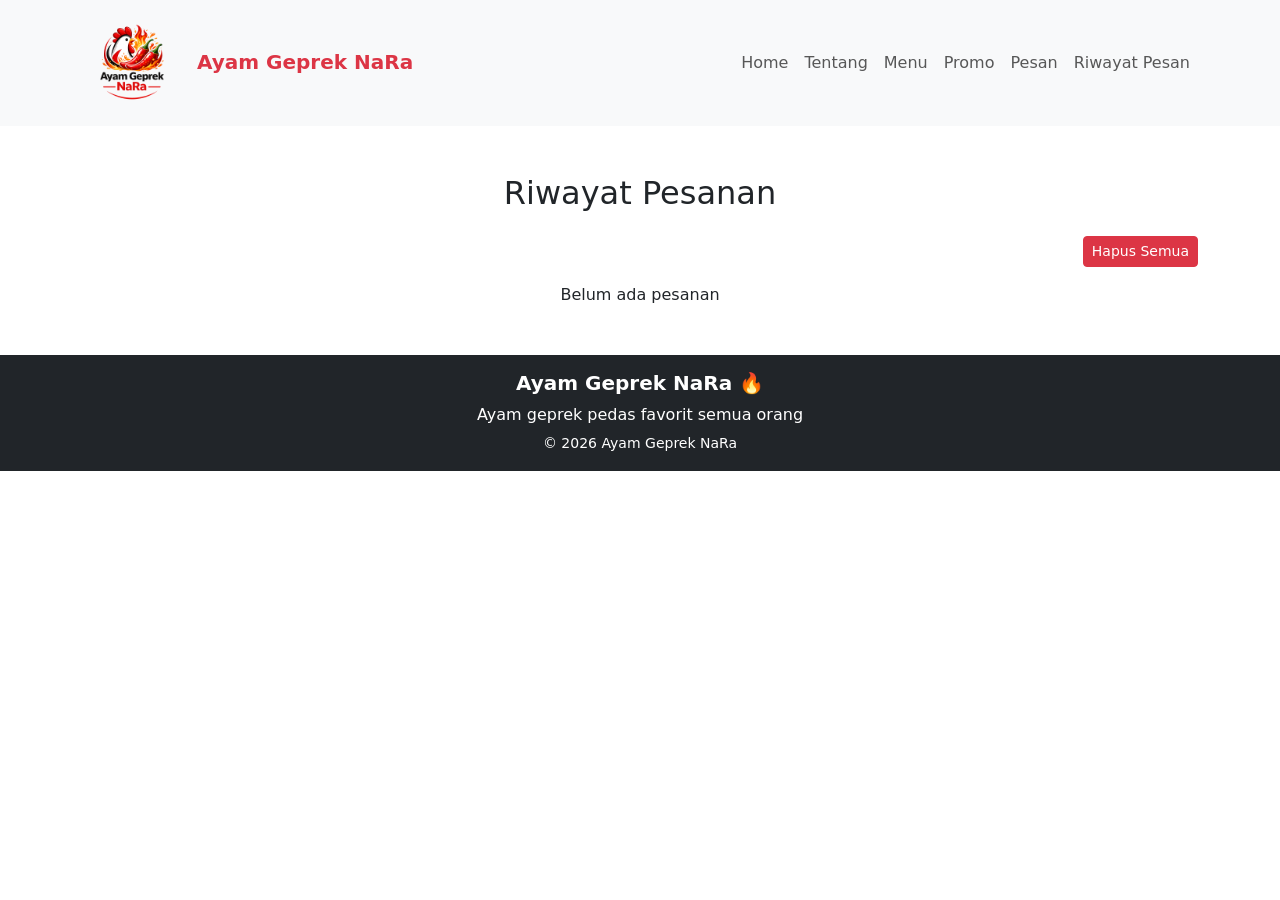
<file: Pemesanan-AyamGeprek-NaRa/riwayatpesan.html>
<!DOCTYPE html>
<html lang="id">

<head>
    <meta charset="UTF-8">
    <title>Riwayat Pesanan</title>
    <link href="https://cdn.jsdelivr.net/npm/bootstrap@5.3.0/dist/css/bootstrap.min.css" rel="stylesheet">
</head>

<body>

  <!-- ================= NAVBAR ================= -->
    <nav class="navbar navbar-expand-lg navbar-light bg-light">
        <div class="container">

            <a class="navbar-brand fw-bold text-danger">

                <img src="image/Logo.png" width="100" class="me-2">
                Ayam Geprek NaRa
            </a>


            <button class="navbar-toggler" data-bs-toggle="collapse" data-bs-target="#menu">
                <span class="navbar-toggler-icon"></span>
            </button>

            <div class="collapse navbar-collapse" id="menu">

                <ul class="navbar-nav ms-auto">

                    <li class="nav-item">
                        <a class="nav-link" href="index.html">Home</a>
                    </li>

                    <li class="nav-item">
                        <a class="nav-link" href="tentang.html">Tentang</a>
                    </li>

                    <li class="nav-item">
                        <a class="nav-link" href="menu.html">Menu</a>
                    </li>

                    <li class="nav-item">
                        <a class="nav-link" href="promo.html">Promo</a>
                    </li>

                    <li class="nav-item">
                        <a class="nav-link" href="pesan.html">Pesan</a>
                    </li>

                    <li class="nav-item">
                        <a class="nav-link" href="riwayatpesan.html">Riwayat Pesan</a>
                    </li>

                </ul>

            </div>

        </div>
    </nav>

<div class="container mt-5">

    <h2 class="text-center mb-4">Riwayat Pesanan</h2>

    <div class="text-end mb-3">
        <button class="btn btn-danger btn-sm" onclick="hapusSemua()">Hapus Semua</button>
    </div>

    <div id="listPesanan"></div>

</div>

<script>

function tampilRiwayat() {

    let riwayat = JSON.parse(localStorage.getItem("riwayat")) || []
    let output = document.getElementById("listPesanan")

    output.innerHTML = ""

    if (riwayat.length === 0) {
        output.innerHTML = "<p class='text-center'>Belum ada pesanan</p>"
        return
    }

    riwayat.forEach((pesanan, index) => {

        let itemsHTML = ""
        let total = 0

        for (let item in pesanan.items) {
            let data = pesanan.items[item]
            let subtotal = data.qty * data.harga
            total += subtotal

            itemsHTML += `
                <tr>
                    <td>${item}</td>
                    <td>${data.qty}</td>
                    <td>Rp ${data.harga}</td>
                    <td>Rp ${subtotal}</td>
                </tr>
            `
        }

        let badge = pesanan.status === "Selesai"
            ? "<span class='badge bg-success'>Selesai</span>"
            : "<span class='badge bg-warning text-dark'>Diproses</span>"

        output.innerHTML += `
            <div class="card shadow mb-4">

                <div class="card-body">

                    <div class="d-flex justify-content-between">
                        <h5>Pesanan #${index + 1}</h5>
                        ${badge}
                    </div>

                    <p><b>Nama:</b> ${pesanan.nama}</p>
                    <p><b>Alamat:</b> ${pesanan.alamat}</p>
                    <p><b>No HP:</b> ${pesanan.hp}</p>
                    <p><b>Tanggal:</b> ${pesanan.tanggal}</p>

                    <table class="table table-bordered mt-3">
                        <thead class="table-dark">
                            <tr>
                                <th>Menu</th>
                                <th>Jumlah</th>
                                <th>Harga</th>
                                <th>Total</th>
                            </tr>
                        </thead>
                        <tbody>
                            ${itemsHTML}
                        </tbody>
                    </table>

                    <h5 class="text-end">
                        Total: <span class="text-danger">Rp ${total}</span>
                    </h5>

                    <div class="text-end mt-3">
                        <button class="btn btn-success btn-sm" onclick="selesai(${index})">
                            Tandai Selesai
                        </button>

                        <button class="btn btn-danger btn-sm" onclick="hapus(${index})">
                            Hapus
                        </button>
                    </div>

                </div>
            </div>
        `
    })
}

function selesai(index) {
    let riwayat = JSON.parse(localStorage.getItem("riwayat")) || []

    riwayat[index].status = "Selesai"

    localStorage.setItem("riwayat", JSON.stringify(riwayat))
    tampilRiwayat()
}

function hapus(index) {
    let riwayat = JSON.parse(localStorage.getItem("riwayat")) || []

    riwayat.splice(index, 1)

    localStorage.setItem("riwayat", JSON.stringify(riwayat))
    tampilRiwayat()
}

function hapusSemua() {
    if (confirm("Yakin mau hapus semua data?")) {
        localStorage.removeItem("riwayat")
        tampilRiwayat()
    }
}

document.addEventListener("DOMContentLoaded", tampilRiwayat)

</script>
<!--Footer-->
    <footer class="bg-dark text-white text-center p-3 mt-5">
        <h5 class="fw-bold">Ayam Geprek NaRa 🔥</h5>
        <p class="mb-1">Ayam geprek pedas favorit semua orang</p>
        <small>© 2026 Ayam Geprek NaRa</small>
    </footer>

</body>
</html>
</file>
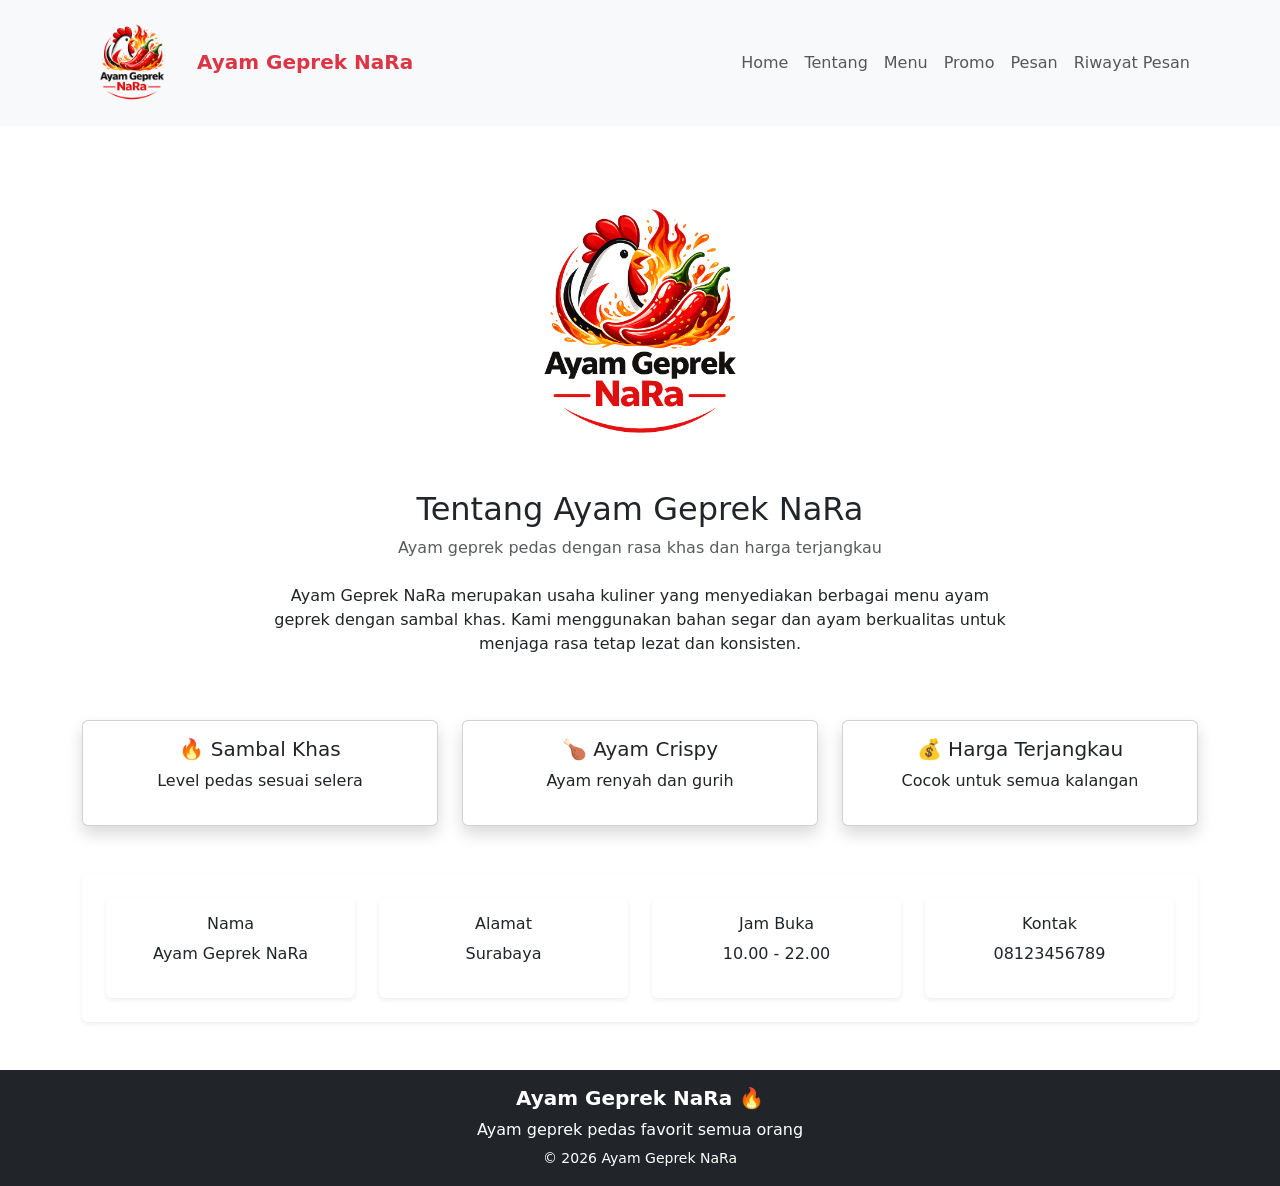
<file: Pemesanan-AyamGeprek-NaRa/tentang.html>
<!DOCTYPE html>
<html lang="id">

<head>
    <meta charset="UTF-8">
    <meta name="viewport" content="width=device-width, initial-scale=1.0">

    <title>Tentang - Ayam Geprek NaRa</title>

    <link href="https://cdn.jsdelivr.net/npm/bootstrap@5.3.0/dist/css/bootstrap.min.css" rel="stylesheet">
    <link rel="stylesheet" href="style.css">

</head>

<body>

    <!-- ================= NAVBAR ================= -->
    <nav class="navbar navbar-expand-lg navbar-light bg-light">
        <div class="container">

            <a class="navbar-brand fw-bold text-danger">

                <img src="image/Logo.png" width="100" class="me-2">
                Ayam Geprek NaRa
            </a>


            <button class="navbar-toggler" data-bs-toggle="collapse" data-bs-target="#menu">
                <span class="navbar-toggler-icon"></span>
            </button>

            <div class="collapse navbar-collapse" id="menu">

                <ul class="navbar-nav ms-auto">

                    <li class="nav-item">
                        <a class="nav-link" href="index.html">Home</a>
                    </li>

                    <li class="nav-item">
                        <a class="nav-link" href="tentang.html">Tentang</a>
                    </li>

                    <li class="nav-item">
                        <a class="nav-link" href="menu.html">Menu</a>
                    </li>

                    <li class="nav-item">
                        <a class="nav-link" href="promo.html">Promo</a>
                    </li>

                    <li class="nav-item">
                        <a class="nav-link" href="pesan.html">Pesan</a>
                    </li>

                    <li class="nav-item">
                        <a class="nav-link" href="riwayatpesan.html">Riwayat Pesan</a>
                    </li>

                </ul>

            </div>

        </div>
    </nav>



    <!-- ================= HEADER ================= -->
    <div class="container mt-5 text-center">
        <img src="image/Logo.png" width="300" class="mb-3">
        <h2>Tentang Ayam Geprek NaRa</h2>
        <p class="text-muted">
            Ayam geprek pedas dengan rasa khas dan harga terjangkau
        </p>

    </div>



    <!-- ================= TENTANG ================= -->
    <div class="container mt-4">

        <div class="row justify-content-center">

            <div class="col-md-8 text-center">

                <p>
                    Ayam Geprek NaRa merupakan usaha kuliner yang menyediakan berbagai menu ayam geprek dengan sambal
                    khas.
                    Kami menggunakan bahan segar dan ayam berkualitas untuk menjaga rasa tetap lezat dan konsisten.
                </p>

            </div>

        </div>

    </div>



    <!-- ================= KEUNGGULAN ================= -->
    <div class="container mt-5">

        <div class="row text-center">

            <div class="col-md-4">
                <div class="card shadow p-3">
                    <h5>🔥 Sambal Khas</h5>
                    <p>Level pedas sesuai selera</p>
                </div>
            </div>

            <div class="col-md-4">
                <div class="card shadow p-3">
                    <h5>🍗 Ayam Crispy</h5>
                    <p>Ayam renyah dan gurih</p>
                </div>
            </div>

            <div class="col-md-4">
                <div class="card shadow p-3">
                    <h5>💰 Harga Terjangkau</h5>
                    <p>Cocok untuk semua kalangan</p>
                </div>
            </div>

        </div>

    </div>



    <!-- ================= INFO ================= -->
    <div class="container mt-5">

        <div class="p-4 rounded shadow-sm" style="background: linear-gradient(135deg, #ffd2b7);">

            <div class="row text-center">

                <div class="col-md-3">
                    <div class="p-3 shadow-sm rounded bg-white">
                        <h6>Nama</h6>
                        <p>Ayam Geprek NaRa</p>
                    </div>
                </div>

                <div class="col-md-3">
                    <div class="p-3 shadow-sm rounded bg-white">
                        <h6>Alamat</h6>
                        <p>Surabaya</p>
                    </div>
                </div>

                <div class="col-md-3">
                    <div class="p-3 shadow-sm rounded bg-white">
                        <h6>Jam Buka</h6>
                        <p>10.00 - 22.00</p>
                    </div>
                </div>

                <div class="col-md-3">
                    <div class="p-3 shadow-sm rounded bg-white">
                        <h6>Kontak</h6>
                        <p>08123456789</p>
                    </div>
                </div>

            </div>

        </div>

    </div>

 <!--Footer-->
    <footer class="bg-dark text-white text-center p-3 mt-5">
        <h5 class="fw-bold">Ayam Geprek NaRa 🔥</h5>
        <p class="mb-1">Ayam geprek pedas favorit semua orang</p>
        <small>© 2026 Ayam Geprek NaRa</small>
    </footer>


    <script src="https://cdn.jsdelivr.net/npm/bootstrap@5.3.0/dist/js/bootstrap.bundle.min.js"></script>

</body>

</html>
</file>
<file: Pemesanan-AyamGeprek-NaRa/style.css>
/* ================= HERO ================= */

.hero{
background: linear-gradient(to right,#d35400,#f39c12);
padding:30px 0;
margin-bottom:20px;
}

/* ================= HERO IMAGE ================= */

.hero-img{
height:300px;
object-fit:cover;
border-radius:10px;
}

/* ================= CARD ================= */

.card img{
height:250px;
object-fit:cover;
}

.card{
transition:0.3s;
}

.card:hover{
transform:translateY(-5px);
}

.menu-section{
background:white;
padding:40px 0;
}

.kategori-menu{
background:#eee7df;
padding:8px;
border-radius:40px;
width:fit-content;
margin:auto;
}

.kategori-menu .nav-link{
border-radius:30px;
padding:8px 25px;
color:black;
}

.kategori-menu .nav-link.active{
background:white;
border:1px solid black;
}

.kategori-menu .nav-link:hover{
background:#f5f5f5;
}

.floating-cart{
position:fixed;
bottom:20px;
left:50%;
transform:translateX(-50%);
background:linear-gradient(45deg,#ff7a18,#ff5722);
color:white;
padding:15px 25px;
border-radius:50px;
display:flex;
justify-content:space-between;
align-items:center;
width:80%;
max-width:500px;
box-shadow:0 10px 20px rgba(0,0,0,0.2);
font-weight:500;
cursor:pointer;
z-index:999;
}

.floating-cart:hover{
opacity:0.95;
}

.qty-box button{
border:none;
background:#ff5722;
color:white;
width:30px;
height:30px;
border-radius:50%;
font-size:16px;
display:flex;
align-items:center;
justify-content:center;
}

.qty-box{
display:flex;
align-items:center;
gap:8px;
}
</file>
